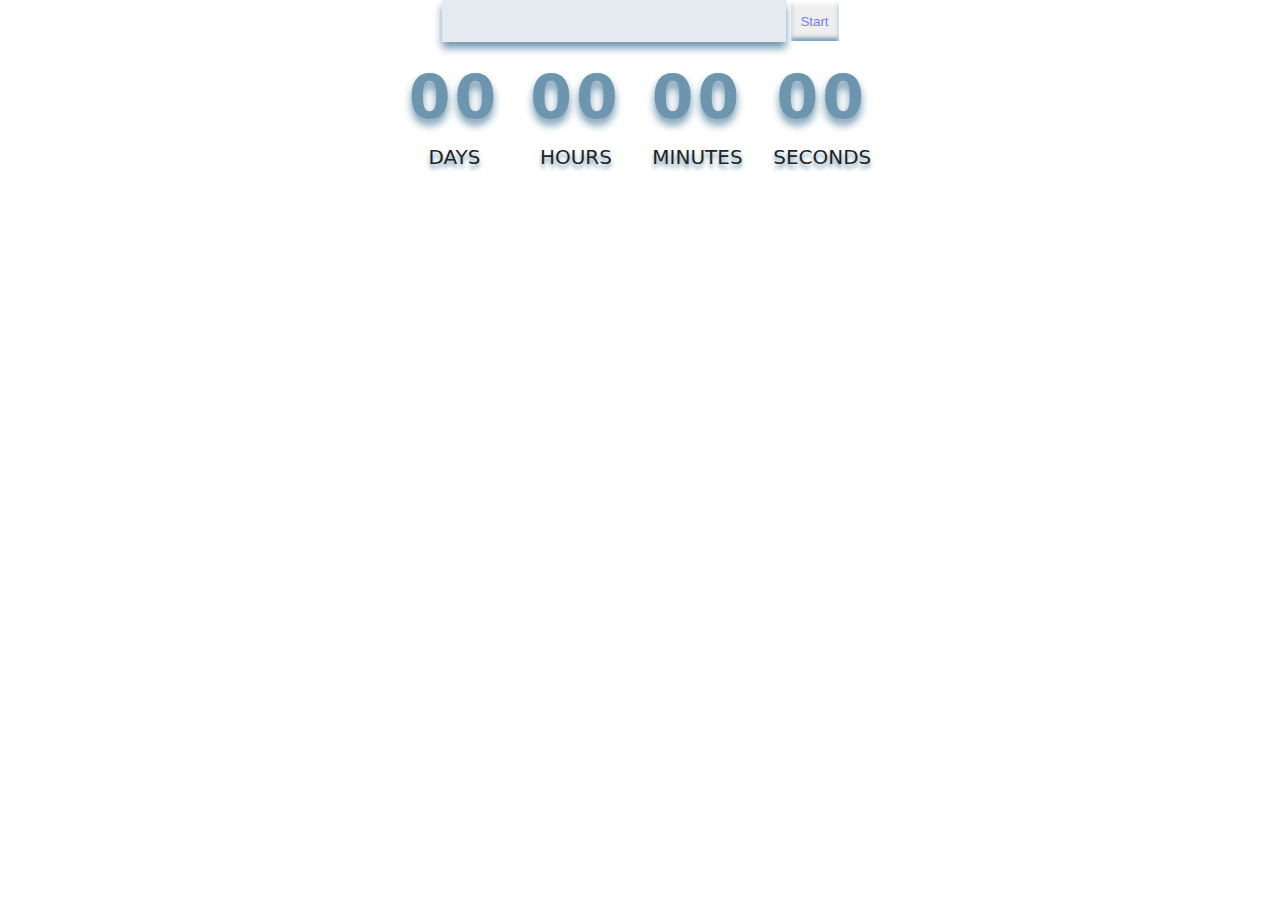
<file: src/1-timer.html>
<!DOCTYPE html>
<html lang="en">
  <head>
    <meta charset="UTF-8" />
    <meta http-equiv="X-UA-Compatible" content="IE=edge" />
    <meta name="viewport" content="width=device-width, initial-scale=1.0" />
    <title>Timer</title>
    <link rel="stylesheet" href="./css/styles.css" />
    <link rel="stylesheet" href="./css/1-timer.css" />
  </head>
  <body>
    <load
      src="./partials/header.html"
      icon-path="./img/sprite.svg#logo"
      highlight-act="active"
    />

    <main>
      <div class="calendar">
        <input type="text" id="datetime-picker" />
<button type="button" data-start>Start</button>
      </div>
<div class="timer">
  <div class="field">
    <span class="value" data-days>00</span>
    <span class="label">Days</span>
  </div>
  <div class="field">
    <span class="value" data-hours>00</span>
    <span class="label">Hours</span>
  </div>
  <div class="field">
    <span class="value" data-minutes>00</span>
    <span class="label">Minutes</span>
  </div>
  <div class="field">
    <span class="value" data-seconds>00</span>
    <span class="label">Seconds</span>
  </div>
</div>

      <!-- <div class="container">
        <h1 class="main-title">
          <span class="main-title-gradient">Welcome</span> to page 2
        </h1>
        <load src="./partials/back-link.html" />
      </div> -->
    </main>

    <load src="./partials/footer.html" />
    <script type="module" src="./js/1-timer.js"></script>
  </body>
</html>
</file>
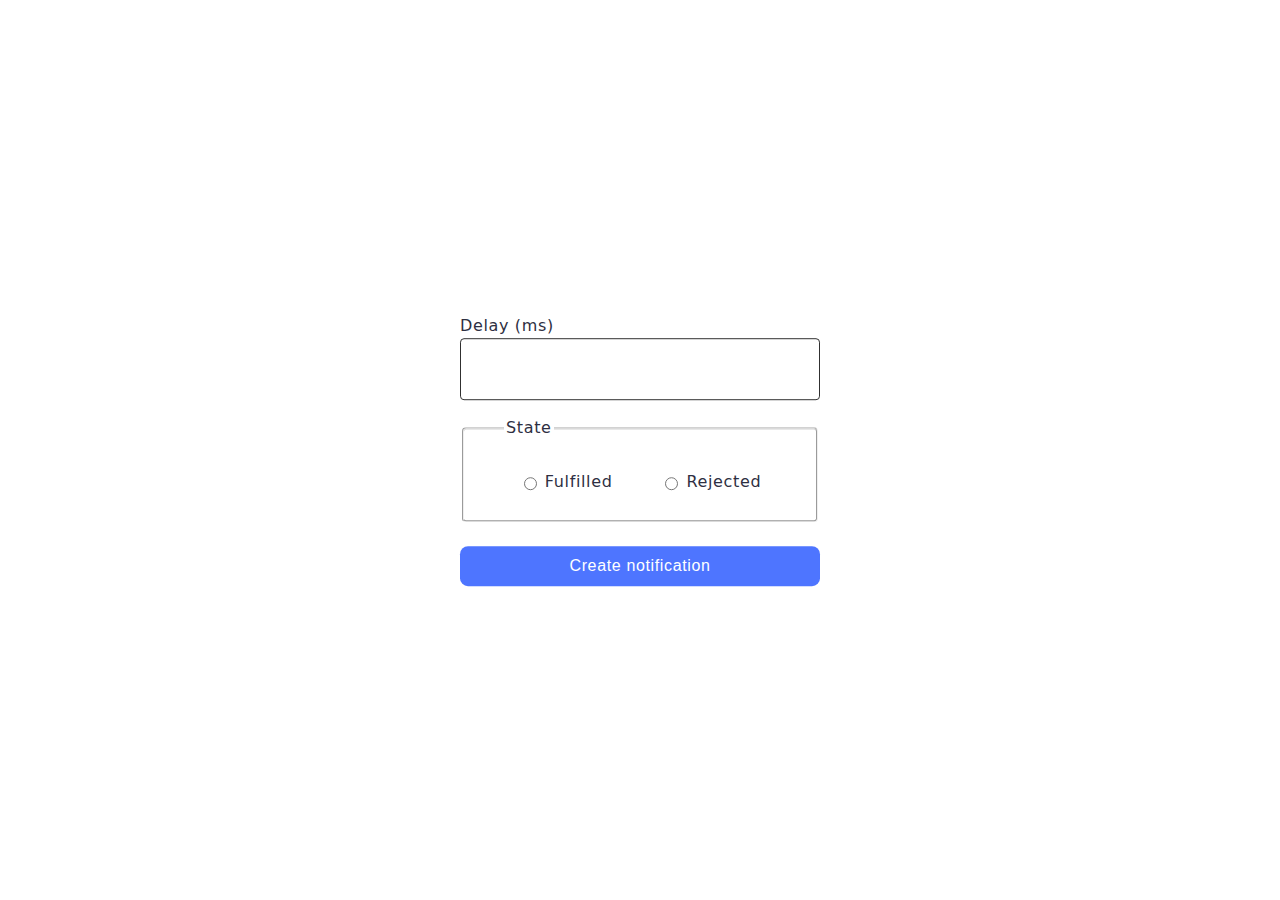
<file: src/2-snackbar.html>
<!DOCTYPE html>
<html lang="en">
  <head>
    <meta charset="UTF-8" />
    <meta http-equiv="X-UA-Compatible" content="IE=edge" />
    <meta name="viewport" content="width=device-width, initial-scale=1.0" />
    <title>Snackbar</title>
    <link rel="stylesheet" href="./css/styles.css" />
    <link rel="stylesheet" href="./css/2-snackbar.css" />

  </head>
  <body>
    <load
      src="./partials/header.html"
      icon-path="./img/sprite.svg#logo"
      highlight-curr="active"
    />

    <main>
      <form class="form">
        <label>
          Delay (ms)
          <input type="number" name="delay" required />
        </label>
      
        <fieldset>
          <legend>State</legend>
          <label>
            <input type="radio" name="state" value="fulfilled" required />
            Fulfilled
          </label>
          <label>
            <input type="radio" name="state" value="rejected" required />
            Rejected
          </label>
        </fieldset>
      
        <button type="submit">Create notification</button>
      </form>
      <!-- <div class="container">
        <h1 class="main-title">
          <span class="main-title-gradient">Welcome</span> to page 3
        </h1>
        <load src="./partials/back-link.html" />
      </div> -->
    </main>

    <load src="./partials/footer.html" />
    <script type="module" src="./js/2-snackbar.js"></script>
  </body>
</html>
</file>
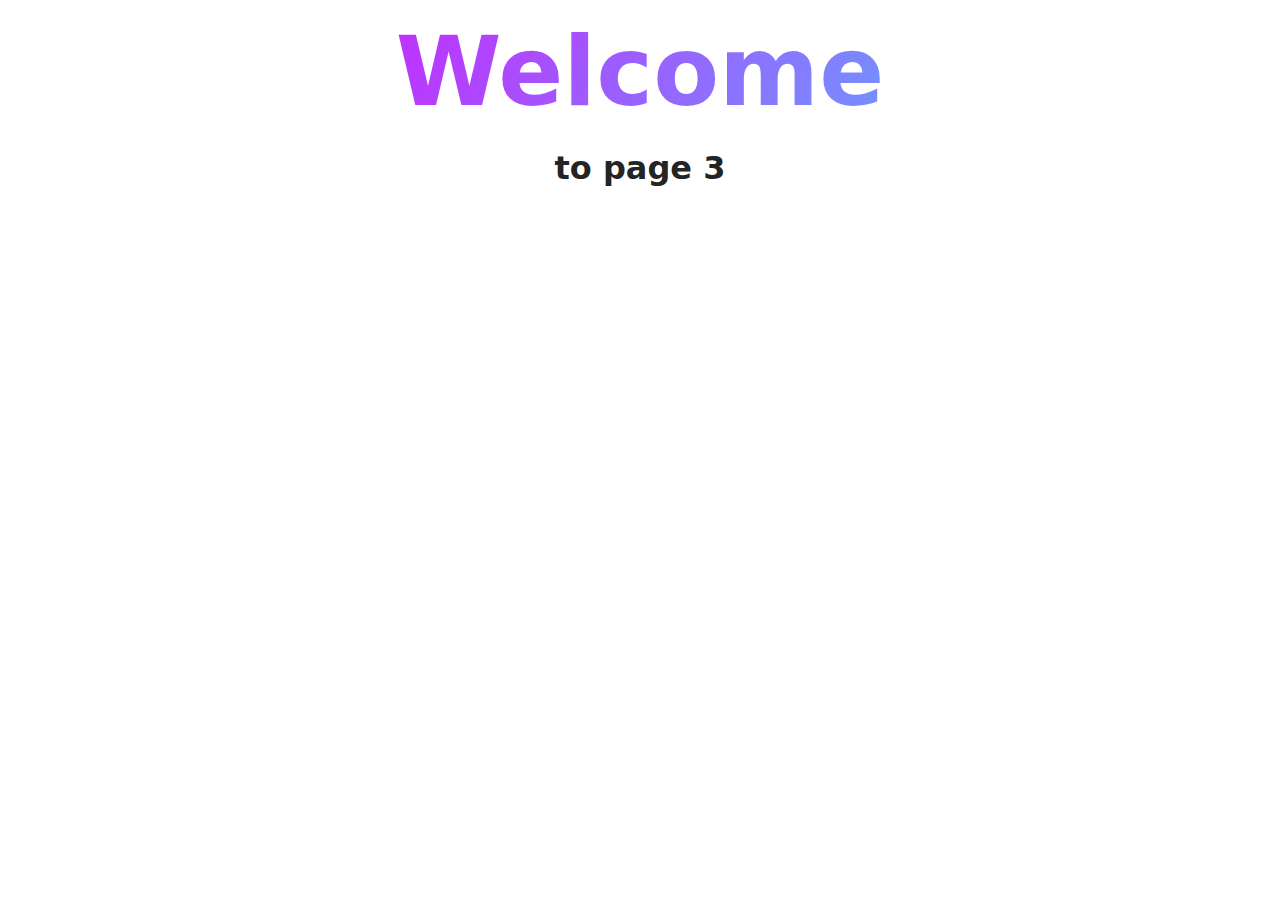
<file: src/page-3.html>
<!DOCTYPE html>
<html lang="en">
  <head>
    <meta charset="UTF-8" />
    <meta http-equiv="X-UA-Compatible" content="IE=edge" />
    <meta name="viewport" content="width=device-width, initial-scale=1.0" />
    <title>Page 3</title>
    <link rel="stylesheet" href="./css/styles.css" />
  </head>
  <body>
    <load
      src="./partials/header.html"
      icon-path="./img/sprite.svg#logo"
      highlight-curr="active"
    />

    <main>
      <div class="container">
        <h1 class="main-title">
          <span class="main-title-gradient">Welcome</span> to page 3
        </h1>
        <load src="./partials/back-link.html" />
      </div>
    </main>

    <load src="./partials/footer.html" />
  </body>
</html>
</file>
<file: src/css/1-timer.css>
.calendar {
    display: flex;
    align-items: center;
    justify-content: center;
    gap: 5px;
}

#datetime-picker {
    width: 340px;
    height: 40px;
    border: none;
    background: #e5eaf1;
    box-shadow: 0 6px 8px #6d95ae, 0 -2px 1px #fff;

    text-align: center;
    color: #747bff;
    font-size: 32px;
    font-weight: 600;
}
input#datetime-picker[disabled]{
    color: #6d95ae;
}
button {
    display: inline-block;
    width: 48px;
    height: 40px;
    border: none;
    border-radius: ;
    color: #747bff;
    box-shadow: inset 0 3px 4px #fff, inset 0 -3px 4px #6d95ae;
    transform: all 250ms linear;
    cursor: pointer;
}
button[disabled] {
    color: #6d95ae;
}
.timer {
    display: flex;
    margin-top: 10px;
gap: 30px;
}
.field {
    display: flex;
    flex-direction: column;
    /* margin-right: 30px; */
}
.value {
font-size: 60px;
font-weight: 600;
text-align: center;
letter-spacing: 4px;
color: #6d95ae;
text-shadow: 0 6px 8px #6d95ae, 0 -3px 1px #fff;
}
.label {
    text-align: center;
    font-size: 20px;
    font-weight: 400;
    text-transform: uppercase;
    color: #6d95ae5;
    text-shadow: 0 4px 4px #6d95ae, 0 -2px 1px #fff;
}
</file>
<file: src/css/2-snackbar.css>
.form {
    width: 360px;
    display: flex;
    flex-direction: column;
    position: absolute;
    top: 50%;
    left: 50%;
    transform: translate(-50%, -50%);
}


input[type="number"]{
    height: 40px;
    padding: 10px;
    border: 1px solid #303030;
    border-radius: 4px;
}
input[type="number"]:hover{
    border: 1px solid #000;
}
input[type="number"]:focus{
    border: 2px solid #4e75ff;
    outline: none;
}


label {
    display: flex;
    flex-direction: column;
font-size: 16px;
line-height: 1.5;
letter-spacing: 0.04em;
color: #2e2f42;
margin-bottom: 16px;
}
fieldset {
    display: flex;
    gap: 48px;
    justify-content: center;
    border-radius: 4px;
    margin-bottom: 24px;
    font-size: 16px;
    line-height: 1.5;
    letter-spacing: 0.04em;
    color: #2e2f42;
}
legend {
    margin-left: 28px;
}
fieldset label {
    display: flex;
    flex-direction: row;
    padding-top: 24px;
}

input[type="radio"] {
    margin-right: 8px;
}

button[type="submit"] {
    display: block;
    height: 40px;
    border-radius: 8px;
    border: none;
    background: #4e75ff;
    font-weight: 500;
    font-size: 16px;
    line-height: 1.5;
    letter-spacing: 0.04em;
    color: #fff;
    cursor: pointer;
}
button[type="submit"]:hover {
    background: #6c8cff;
}
</file>
<file: src/css/styles.css>
/**
  |============================
  | include css partials with
  | default @import url()
  |============================
*/
/* Common styles */
@import url('./reset.css');
@import url('./base.css');
@import url('./container.css');
@import url('./animations.css');

/* Sections style */
@import url('./header.css');
@import url('./vite-promo.css');
@import url('./badges.css');
@import url('./back-link.css');
@import url('./footer.css');
</file>
